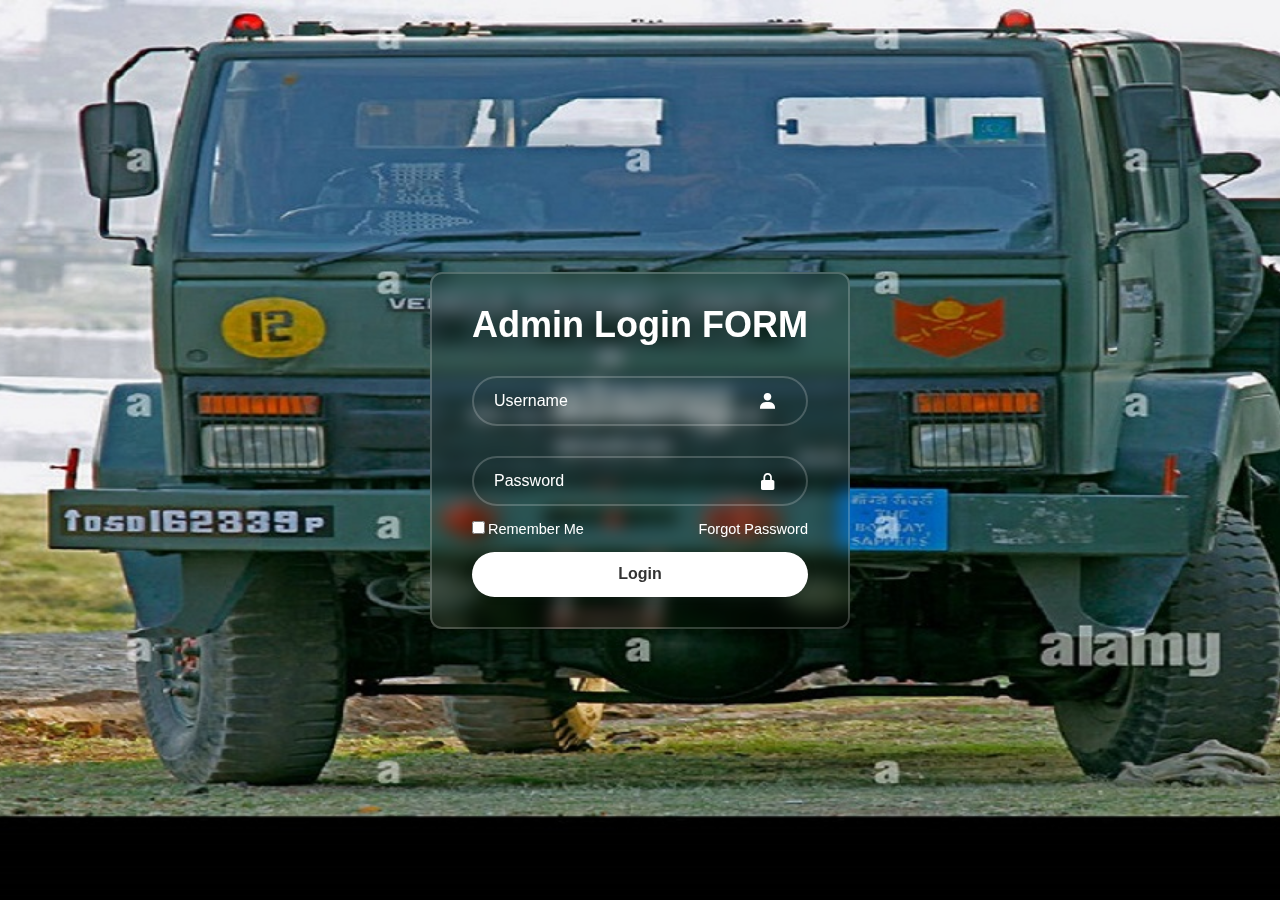
<file: admin.html>
<!DOCTYPE html>
<html lang="en">
<head>
  <meta charset="UTF-8">
  <meta name="viewport" content="width=device-width, initial-scale=1.0">
  <title>ADMIN Login | Payment</title>
  <link rel="stylesheet" href="admin.css">
  <link href='https://unpkg.com/boxicons@2.1.4/css/boxicons.min.css' rel='stylesheet'>
</head>
<body>   
  <div class="wrapper">
    <form action="">
      <h1>Admin Login FORM</h1>
      <div class="input-box">
        <input type="text" placeholder="Username" required>
        <i class='bx bxs-user'></i>
      </div>
      <div class="input-box">
        <input type="password" placeholder="Password" required>
        <i class='bx bxs-lock-alt' ></i>
      </div>
      <div class="remember-forgot">
        <label><input type="checkbox">Remember Me</label>
        <a href="#">Forgot Password</a>
      </div>
      <button type="submit" class="btn">Login</button>
      
    </form>
  </div>
</body>
</html>
</file>
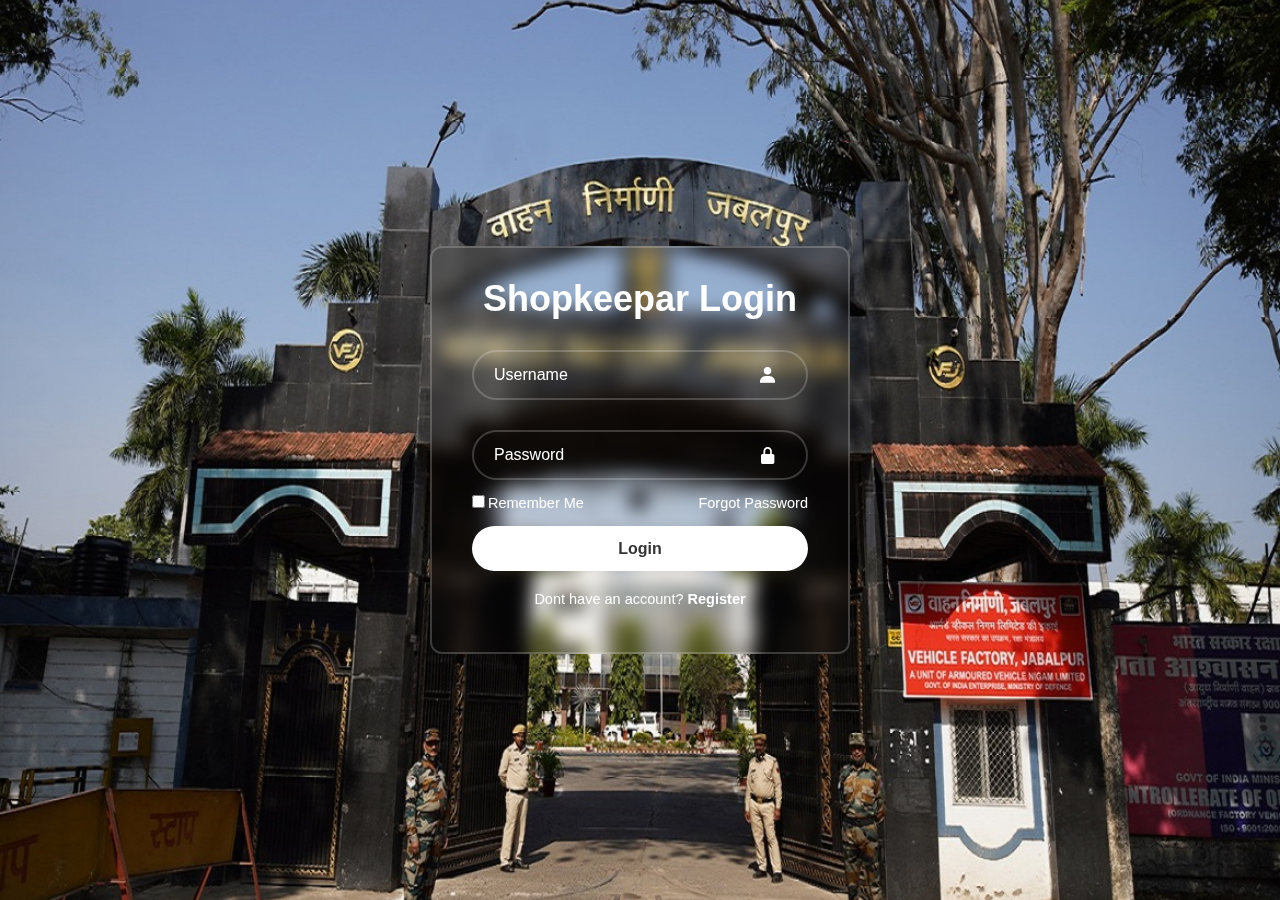
<file: user login page.html>
<!DOCTYPE html>
<html lang="en">
<head>
  <meta charset="UTF-8">
  <meta name="viewport" content="width=device-width, initial-scale=1.0">
  <title>User Login | Payment</title>
  <link rel="stylesheet" href="user login page.css">
  <link href='https://unpkg.com/boxicons@2.1.4/css/boxicons.min.css' rel='stylesheet'>
</head>
<body>   
  <div class="wrapper">
    <form action="">
      <h1>Shopkeepar Login</h1>
      <div class="input-box">
        <input type="text" placeholder="Username" required>
        <i class='bx bxs-user'></i>
      </div>
      <div class="input-box">
        <input type="password" placeholder="Password" required>
        <i class='bx bxs-lock-alt' ></i>
      </div>
      <div class="remember-forgot">
        <label><input type="checkbox">Remember Me</label>
        <a href="#">Forgot Password</a>
      </div>
      <button type="submit" class="btn">Login</button>
      <div class="register-link">
        <p>Dont have an account? <a href="user Registration.html">Register</a></p>
      </div>
    </form>
  </div>
</body>
</html>
</file>
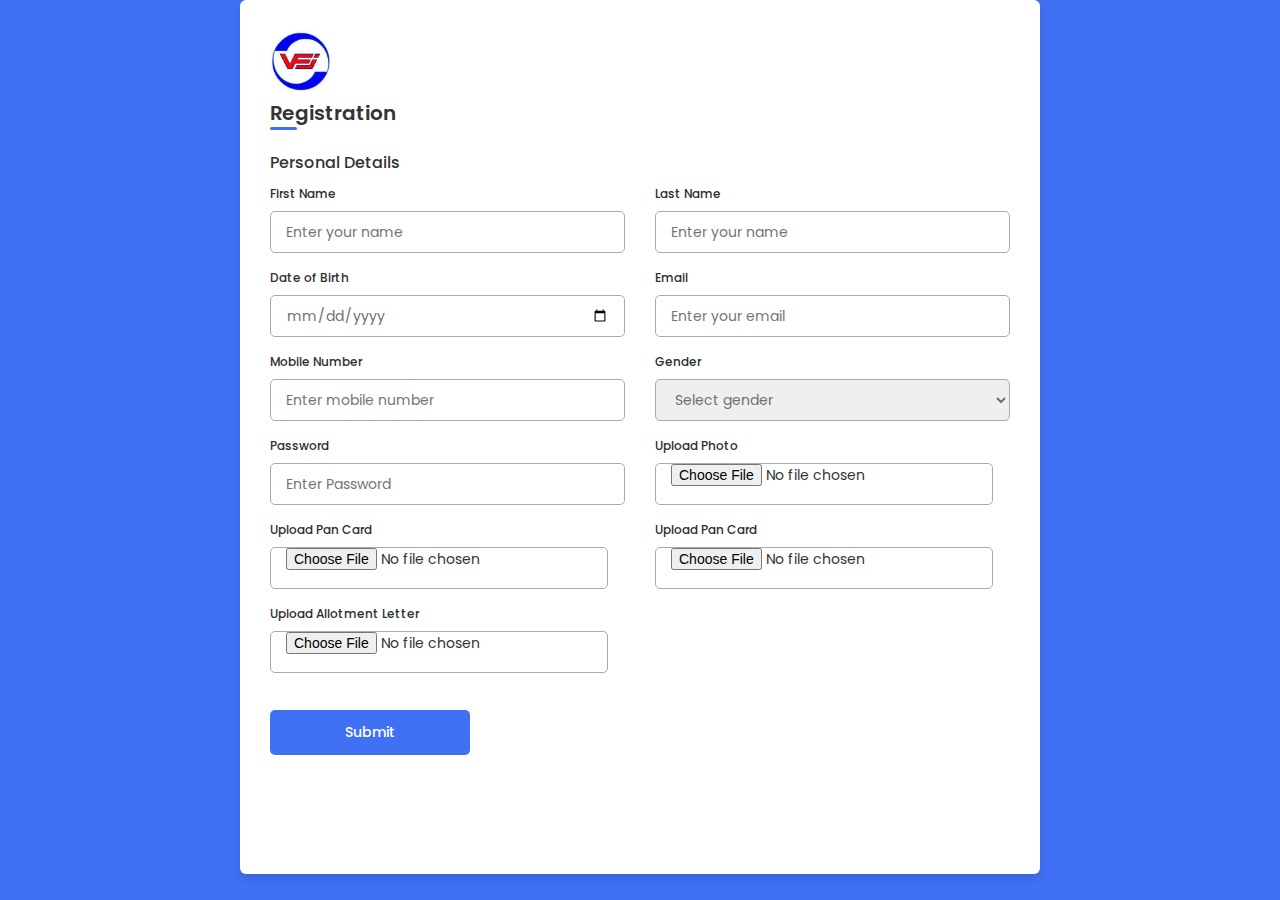
<file: user Registration.html>
<!DOCTYPE html>
<html lang="en">

<head>
    <meta charset="UTF-8">
    <meta http-equiv="X-UA-Compatible" content="IE=edge">
    <meta name="viewport" content="width=device-width, initial-scale=1.0">


    <link rel="stylesheet" href="user registration.css">



    <link rel="stylesheet" href="https://unicons.iconscout.com/release/v4.0.0/css/line.css">
    <title>shopkeepar Regisration F</title>
</head>

<body>
    <div class="container">
        <div class="logo"><img src="logo.png"></div>
        <header>Registration</header>
        <form action="#">
            <div class="form first">
                <div class="details personal">
                    <span class="title">Personal Details</span>
                    <div class="fields">
                        <div class="input-field">
                            <label>First Name </label>
                            <input type="text" placeholder="Enter your name" required>
                        </div>
                        <div class="input-field">
                            <label>Last Name </label>
                            <input type="text" placeholder="Enter your name" required>
                        </div>
                        <div class="input-field">
                            <label>Date of Birth</label>
                            <input type="date" placeholder="Enter birth date" required>
                        </div>
                        <div class="input-field">
                            <label>Email</label>
                            <input type="text" placeholder="Enter your email" required>
                        </div>
                        <div class="input-field">
                            <label>Mobile Number</label>
                            <input type="text" placeholder="Enter mobile number" required>
                        </div>
                        <div class="input-field">
                            <label>Gender</label>
                            <select required>
                                <option disabled selected>Select gender</option>
                                <option>Male</option>
                                <option>Female</option>
                                <option>Others</option>
                            </select>
                        </div>
                        <div class="input-field">
                            <label>Password</label>
                            <input type="password" type="password" placeholder="Enter Password" required>
                        </div>


                        <div class="input-field">
                            <label>Upload Photo</label>
                            <div class="file_sk_photo">
                                <div class="controls">
                                    <input type="file" id="file_sk_photo" name="filename" required>
                                </div>
                            </div>
                        </div>
                        <div class="input-field">
                            <label>Upload Pan Card</label>
                            <div class="controls">
                                <input type="file" id="myFile" name="filename" required>

                            </div>
                        </div>

                        <div class="input-field">
                            <label>Upload Pan Card</label>
                            <div class="controls">
                                <input type="file" id="myFile" name="filename" required>

                            </div>
                        </div>

                        <div class="input-field">
                            <label>Upload Allotment Letter</label>
                            <div class="controls">
                                <input type="file" id="myFile" name="filename">

                            </div>
                        </div>

                    </div>

                </div>
                <button class="sumbit">
                    <span class="btnText">Submit</span>

                </button>
            </div>


        </form>

    </div>

</body>


</html>
</file>
<file: admin.css>
*{
    margin: 0;
    padding: 0;
    box-sizing: border-box;
    font-family: "Poppins", sans-serif;
  }
  body{
    display: flex;
    justify-content: center;
    align-items: center;
    min-height: 100vh;
    background: url(slider3.jpg) no-repeat;
    background-size: cover;
    background-position: center;
  }
  .wrapper{
    width: 420px;
    background: transparent;
    border: 2px solid rgba(255, 255, 255, .2);
    backdrop-filter: blur(9px);
    color: #fff;
    border-radius: 12px;
    padding: 30px 40px;
  }
  .wrapper h1{
    font-size: 36px;
    text-align: center;
  }
  .wrapper .input-box{
    position: relative;
    width: 100%;
    height: 50px;
    
    margin: 30px 0;
  }
  .input-box input{
    width: 100%;
    height: 100%;
    background: transparent;
    border: none;
    outline: none;
    border: 2px solid rgba(255, 255, 255, .2);
    border-radius: 40px;
    font-size: 16px;
    color: #fff;
    padding: 20px 45px 20px 20px;
  }
  .input-box input::placeholder{
    color: #fff;
  }
  .input-box i{
    position: absolute;
    right: 20px;
    top: 30%;
    transform: translate(-50%);
    font-size: 20px;
  
  }
  .wrapper .remember-forgot{
    display: flex;
    justify-content: space-between;
    font-size: 14.5px;
    margin: -15px 0 15px;
  }
  .remember-forgot label input{
    accent-color: #fff;
    margin-right: 3px;
  
  }
  .remember-forgot a{
    color: #fff;
    text-decoration: none;
  
  }
  .remember-forgot a:hover{
    text-decoration: underline;
  }
  .wrapper .btn{
    width: 100%;
    height: 45px;
    background: #fff;
    border: none;
    outline: none;
    border-radius: 40px;
    box-shadow: 0 0 10px rgba(0, 0, 0, .1);
    cursor: pointer;
    font-size: 16px;
    color: #333;
    font-weight: 600;
  }
  .wrapper .register-link{
    font-size: 14.5px;
    text-align: center;
    margin: 20px 0 15px;
  
  }
  .register-link p a{
    color: #fff;
    text-decoration: none;
    font-weight: 600;
  }
  .register-link p a:hover{
    text-decoration: underline;
  }
</file>
<file: user login page.css>
*{
    margin: 0;
    padding: 0;
    box-sizing: border-box;
    font-family: "Poppins", sans-serif;
  }
  body{
    display: flex;
    justify-content: center;
    align-items: center;
    min-height: 100vh;
    background: url(rrr.jpg) no-repeat;
    background-size: cover;
    background-position: center;
  }
  .wrapper{
    width: 420px;
    background: transparent;
    border: 2px solid rgba(255, 255, 255, .2);
    backdrop-filter: blur(9px);
    color: #fff;
    border-radius: 12px;
    padding: 30px 40px;
  }
  .wrapper h1{
    font-size: 36px;
    text-align: center;
  }
  .wrapper .input-box{
    position: relative;
    width: 100%;
    height: 50px;
    
    margin: 30px 0;
  }
  .input-box input{
    width: 100%;
    height: 100%;
    background: transparent;
    border: none;
    outline: none;
    border: 2px solid rgba(255, 255, 255, .2);
    border-radius: 40px;
    font-size: 16px;
    color: #fff;
    padding: 20px 45px 20px 20px;
  }
  .input-box input::placeholder{
    color: #fff;
  }
  .input-box i{
    position: absolute;
    right: 20px;
    top: 30%;
    transform: translate(-50%);
    font-size: 20px;
  
  }
  .wrapper .remember-forgot{
    display: flex;
    justify-content: space-between;
    font-size: 14.5px;
    margin: -15px 0 15px;
  }
  .remember-forgot label input{
    accent-color: #fff;
    margin-right: 3px;
  
  }
  .remember-forgot a{
    color: #fff;
    text-decoration: none;
  
  }
  .remember-forgot a:hover{
    text-decoration: underline;
  }
  .wrapper .btn{
    width: 100%;
    height: 45px;
    background: #fff;
    border: none;
    outline: none;
    border-radius: 40px;
    box-shadow: 0 0 10px rgba(0, 0, 0, .1);
    cursor: pointer;
    font-size: 16px;
    color: #333;
    font-weight: 600;
  }
  .wrapper .register-link{
    font-size: 14.5px;
    text-align: center;
    margin: 20px 0 15px;
  
  }
  .register-link p a{
    color: #fff;
    text-decoration: none;
    font-weight: 600;
  }
  .register-link p a:hover{
    text-decoration: underline;
  }
</file>
<file: user registration.css>
@import url('https://fonts.googleapis.com/css2?family=Poppins:wght@200;300;400;500;600&display=swap');
*{
    margin: 0;
    padding: 0;
    box-sizing: border-box;
    font-family: 'Poppins', sans-serif;
}
body{
   
    display: flex;
    align-items: center;
    justify-content: center;
    background: #4070f4;
}
.container{
    
    position: relative;
    max-width: 800px;
    width: 100%;
    border-radius: 6px;
    padding: 30px;
    margin: 0 15px;
    background-color: #fff;
    box-shadow: 0 5px 10px rgba(0,0,0,0.1);
}

.container img{
    align-items: center;
    width: 60px;
}
.container header{
    justify-content: center;
    position: relative;
    font-size: 20px;
    font-weight: 600;
    color: #333;
}
.container header::before{
    content: "";
    position: absolute;
    left: 0;
    bottom: -2px;
    height: 3px;
    width: 27px;
    border-radius: 8px;
    background-color: #4070f4;
}
.container form{
    position: relative;
    margin-top: 16px;
    min-height: 700px;
    background-color: #fff;
    overflow: hidden;
}
.container form .form{
    position: absolute;
    background-color: #fff;
    transition: 0.3s ease;
}

form.secActive .form.first{
    opacity: 0;
    pointer-events: none;
    transform: translateX(-100%);
}
.container form .title{
    display: block;
    margin-bottom: 8px;
    font-size: 16px;
    font-weight: 500;
    margin: 6px 0;
    color: #333;
}
.container form .fields{
    display: flex;
    align-items: center;
    justify-content: space-between;
    flex-wrap: wrap;
}
form .fields .input-field{
    display: flex;
    width: calc(100% / 2 - 15px);
    flex-direction: column;
    margin: 4px 0;
}
.input-field label{
    font-size: 12px;
    font-weight: 500;
    color: #2e2e2e;
}

.input-field input :focus,
.input-field select:focus{
    box-shadow: 0 3px 6px rgba(0,0,0,0.13);
}
.input-field select,
.input-field input[type="date"]{
    color: #707070;
}
.input-field input[type="date"]:valid{
    color: #333;
}
.input-field input, select{
    outline: none;
    font-size: 14px;
    font-weight: 400;
    color: #333;
    border-radius: 5px;
    border: 1px solid #aaa;
    padding: 0 15px;
    height: 42px;
    margin: 8px 0;
}
.container form button {
    display: flex;
    align-items: center;
    justify-content: center;
    height: 45px;
    max-width: 200px;
    width: 100%;
    border: none;
    outline: none;
    color: #fff;
    border-radius: 5px;
    margin: 25px 0;
    background-color: #4070f4;
    transition: all 0.3s linear;
    cursor: pointer;
}
.container form .btnText{
    font-size: 14px;
    font-weight: 500;
}
form button:hover{
    background-color: #0c0d0e;
}




@media (max-width: 750px) {
    .container form{
        overflow-y: scroll;
    }
    .container form::-webkit-scrollbar{
       display: none;
    }
    form .fields .input-field{
        width: calc(100% / 2 - 15px);
    }
}
@media (max-width: 550px) {
    form .fields .input-field{
        width: 100%;
    }
}
</file>
